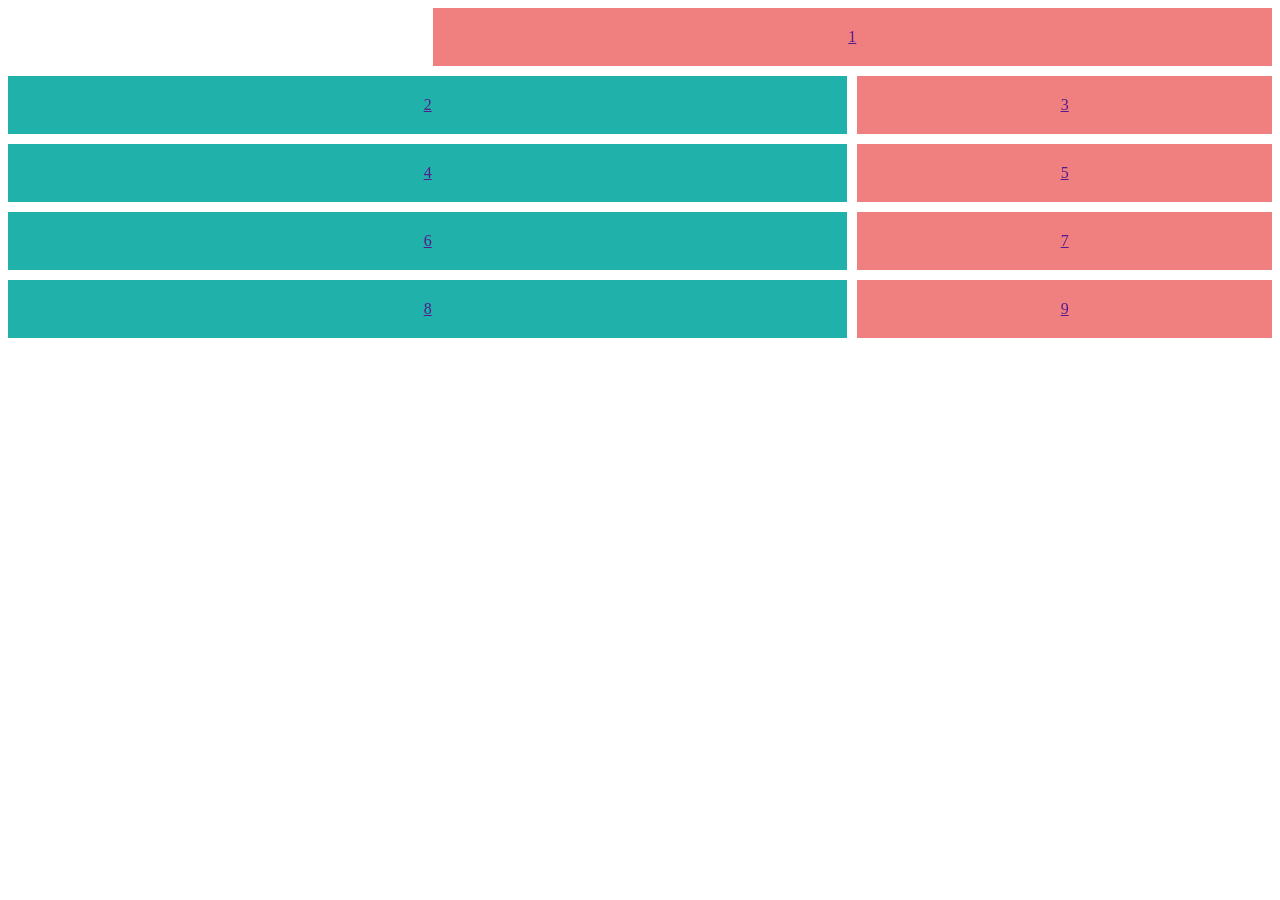
<file: css/grid.html>
<!DOCTYPE html>
<html lang="en">
<head>
    <meta charset="UTF-8">
    <meta name="viewport" content="width=device-width, initial-scale=1.0">
    <link rel="stylesheet" href="grid.css">
    <title>Document</title>
</head>
<body>
    <div class="container">
        <div class="item item-1"><a href="">1</a></div>
        <div class="item item-2"><a href="">2</a></div>
        <div class="item item-3"><a href="">3</a></div>
        <div class="item item-4"><a href="">4</a></div>
        <div class="item item-5"><a href="">5</a></div>
        <div class="item item-6"><a href="">6</a></div>
        <div class="item item-7"><a href="">7</a></div>
        <div class="item item-8"><a href="">8</a></div>
        <div class="item item-9"><a href="">9</a></div>
    </div>
</body>
</html>
</file>
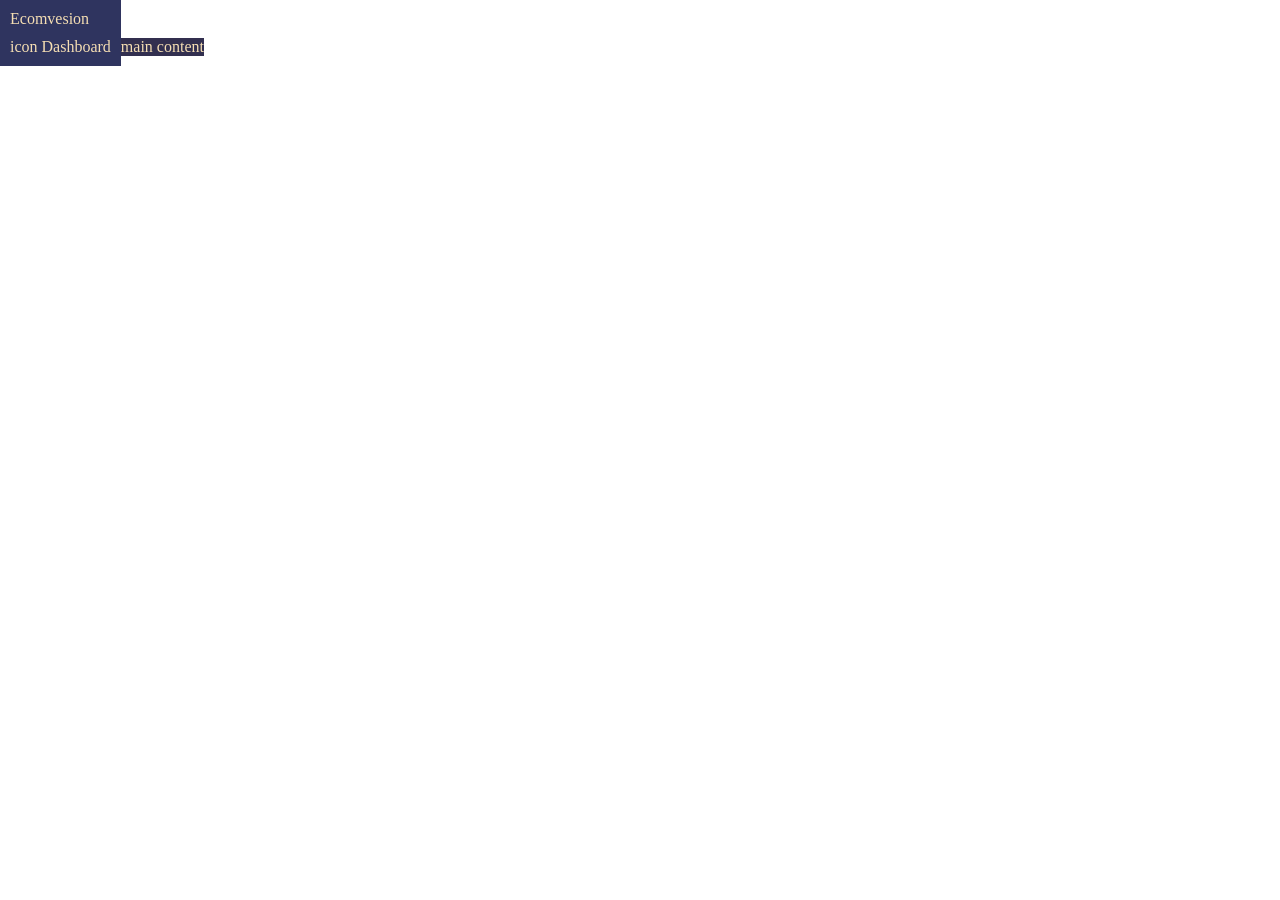
<file: css/layout.html>
<!DOCTYPE html>
<html lang="en">
<head>
    <meta charset="UTF-8">
    <meta name="viewport" content="width=device-width, initial-scale=1.0">
    <link rel="stylesheet" href="layout.css">
    <title>Document</title>
</head>
<body>
    

    <nav class="side-bar">
        <div class="logo">
            Ecomvesion
        </div>
        <div>
            <span>icon</span>
            <span>Dashboard</span>
        </div>
    </nav><main class="main-content">
        main content
    </main>
    
    
</body>
</html>
</file>
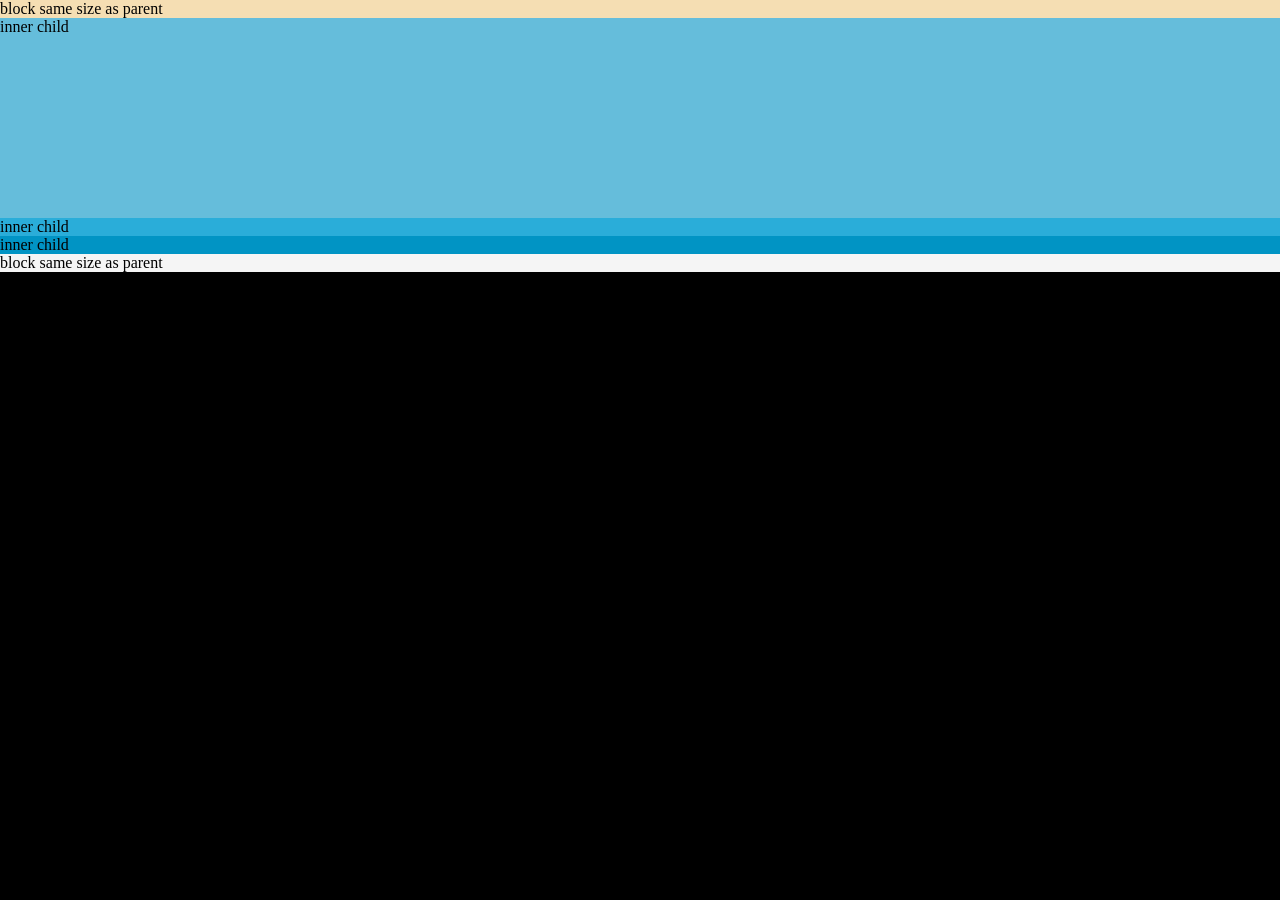
<file: css/session2.html>
<!DOCTYPE html>
<html lang="en">
<head>
    <meta charset="UTF-8">
    <meta name="viewport" content="width=device-width, initial-scale=1.0">
    <link rel="stylesheet" href="session2.css">
    <title>Document</title>
</head>
<body>
    <!-- box sizing -->
     <!-- block same size as parent -->
      <div class="parent-first">
        block same size as parent
      </div>
     <div class="block-1">
        <div class="block-2">
            inner child
        </div>
        <div class="block-3">
            inner child
        </div>
        <div class="block-4">
            inner child
        </div>
     </div>
     <div class="parent-last">
        block same size as parent
      </div>
   
     <!-- <span class="block-2">
        block 2
     </span>
     <div class="block-3">
        block 3
        <span>sayed
            <div>mohamed</div>
        </span>
        <strong>safwet</strong>
        <sup>2</sup>
        block 3
     </div>
     <span class="block-4">
        block 4 -->
     </span>
     <!-- <p>paragraph</p>
     <h1>heading</h1> -->
</body>
</html>
</file>
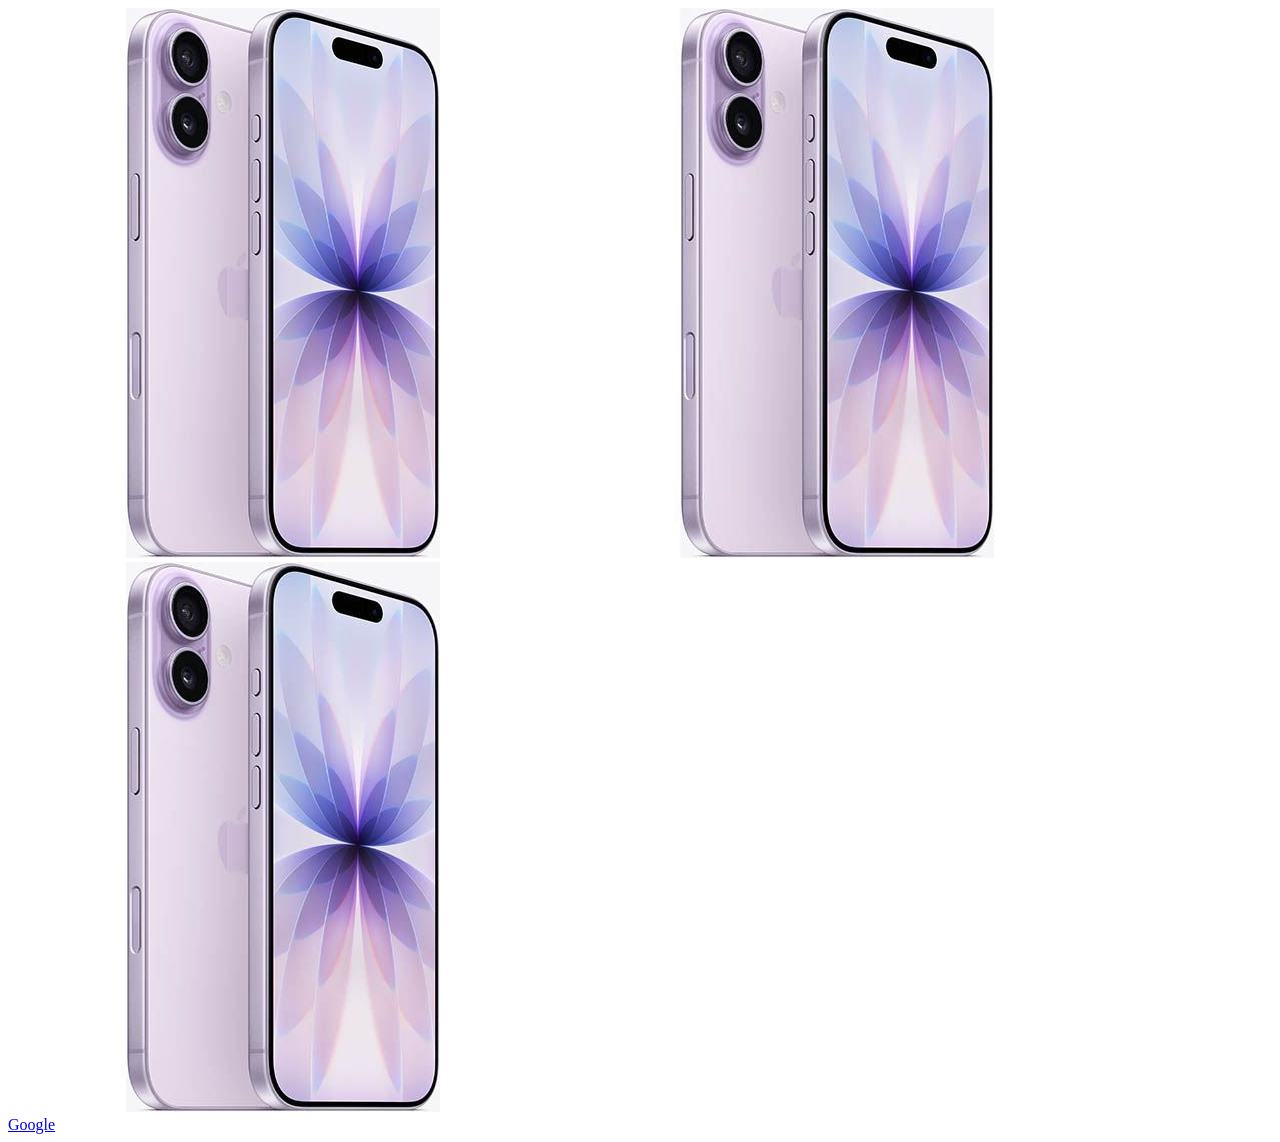
<file: javascript/dom.html>
<!DOCTYPE html>
<html lang="en">
  <head>
    <meta charset="UTF-8" />
    <meta name="viewport" content="width=device-width, initial-scale=1.0" />
    <title>Document</title>
    <style>
      .disabled {
        display: none;
        transition: color 5s ease;
      }
      .fadeAnimation {
        animation: CustomAnimation 1s ease;
      }
      /* 1s */
      /* 0 0.2s 0.4s 0.6s 0.8s 1s*/
      @keyframes CustomAnimation {
        0% {
          opacity: 0;
        }
        100% {
          opacity: 1;
        }
      }
    </style>
  </head>
  <body>
    <!-- <button>click</button>
    <ul
      id="list-1"
      class="list disabled"
      style="color: red"
      title="context menu list"
    >
      <li>option 1</li>
      <li>option 2</li>
      <li>option 3</li>
    </ul> -->

    <div>
      <img src="../images/iphone17/e.jpeg" alt="" />
      <img src="../images/iphone17/e.jpeg" alt="" />
      <img src="../images/iphone17/e.jpeg" alt="" />
    </div>
    <a class="google-link" href="https://google.com">Google</a>
    <script src="./dom.js"></script>
  </body>
</html>
</file>
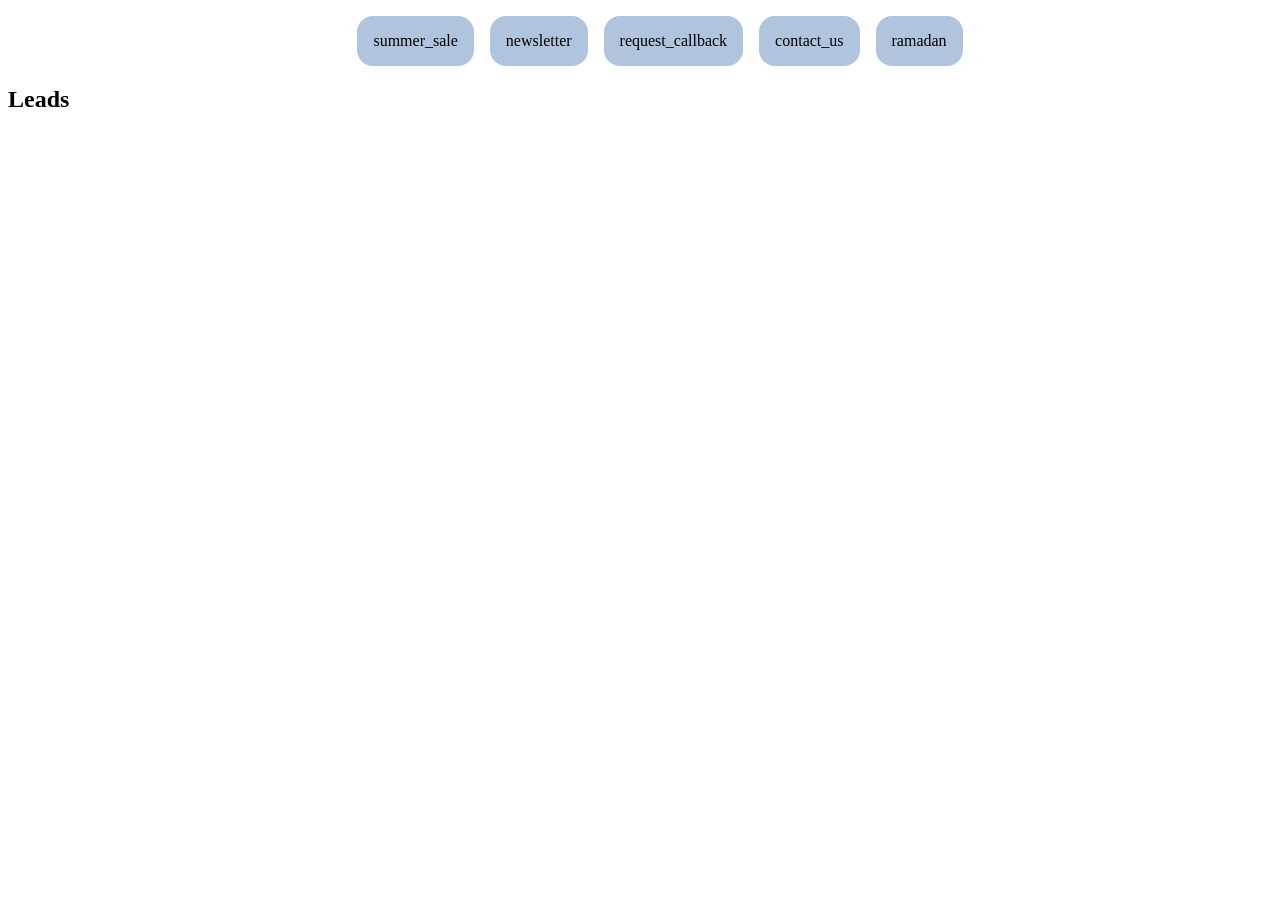
<file: javascript/functions.html>
<!DOCTYPE html>
<html lang="en">
  <head>
    <meta charset="UTF-8" />
    <meta name="viewport" content="width=device-width, initial-scale=1.0" />
    <link rel="stylesheet" href="functions.css" />
    <script src="./functions.js" defer></script>
    <title>Document</title>
  </head>
  <body>
    <ul class="campains"></ul>
    <section class="leads">
      <h1 class="lead-section-title">Leads</h1>
    </section>
  </body>
</html>
</file>
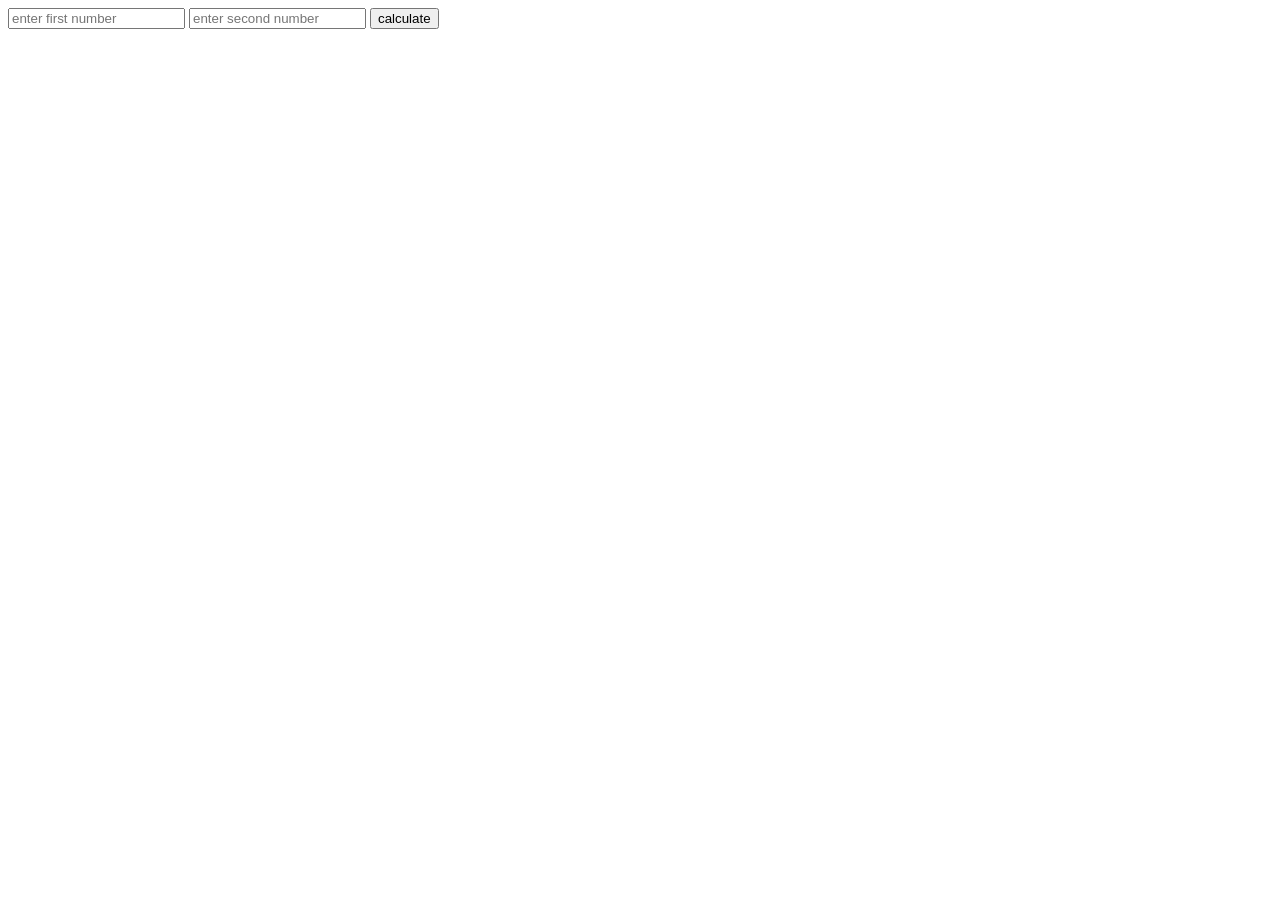
<file: javascript/session1.html>
<!DOCTYPE html>
<html lang="en">
  <head>
    <meta charset="UTF-8" />
    <meta name="viewport" content="width=device-width, initial-scale=1.0" />
    <title>Document</title>
  </head>
  <body>
    <input type="text" class="num-input" placeholder="enter first number" />
    <input type="text" class="num-input2" placeholder="enter second number" />
    <button>calculate</button>
    <div class="result"></div>
    <script src="./session1.js"></script>
  </body>
</html>
</file>
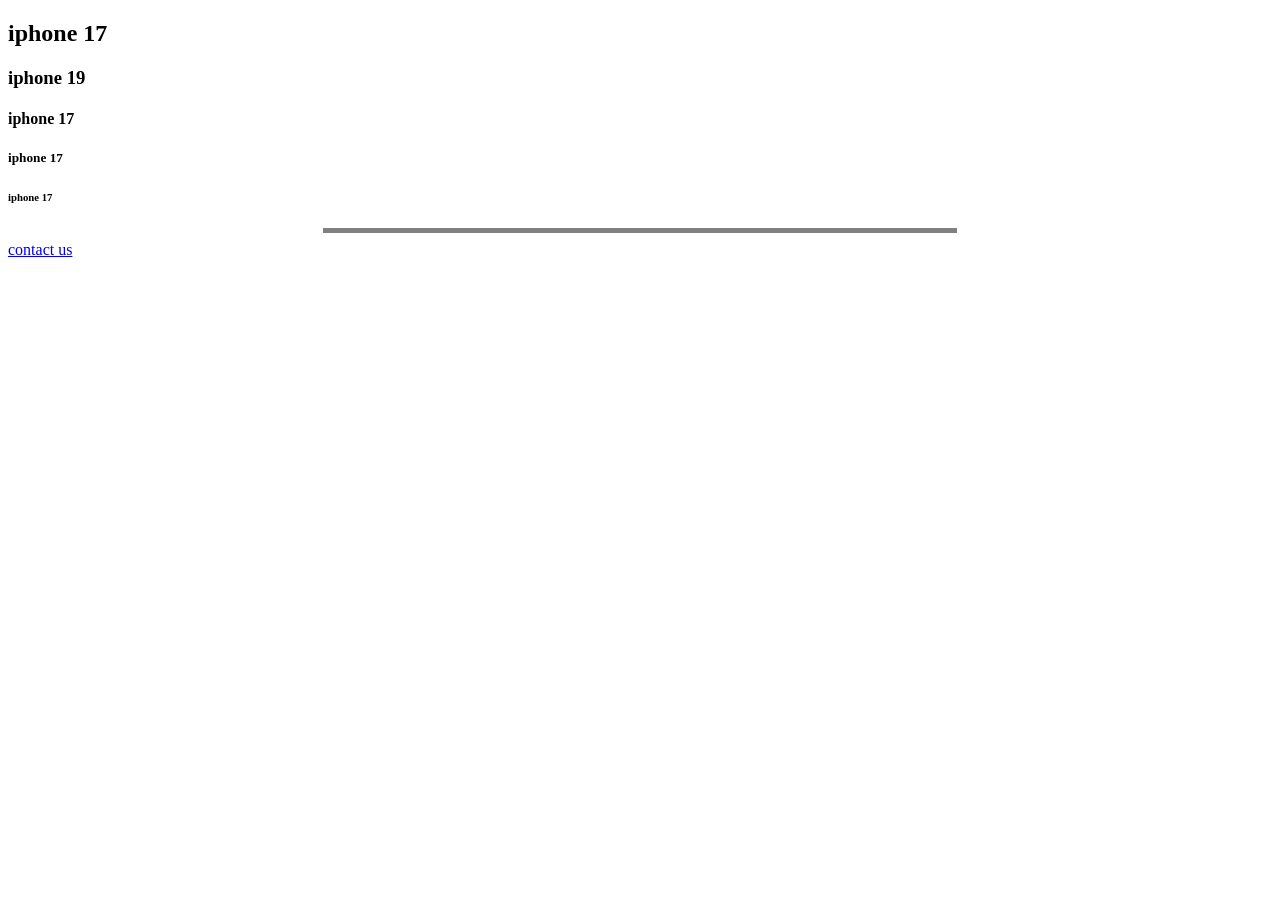
<file: src/session1.html>
<!DOCTYPE html>
<html lang="en">
<head>
    <meta charset="UTF-8">
    <meta name="viewport" content="width=device-width, initial-scale=1.0">
    <title>Document</title>
</head>
<body>
    <!-- heading tags -->
   <!--<h1>iphone 17</h1>--> 
    <h2>iphone 17</h2>
    <h3>iphone 19</h3>
   <!-- <h3>iphone 17</h3> -->
    <h4>iphone 17</h4>
    <h5>iphone 17</h5>
    <h6>iphone 17</h6>

    <hr noshade="noshade" size="5" width="50%">

    <!-- anchor tag -->
    <a href="mailto:someone@example.com" target="_blank">
        contact us
    </a>
</body>
</html>
</file>
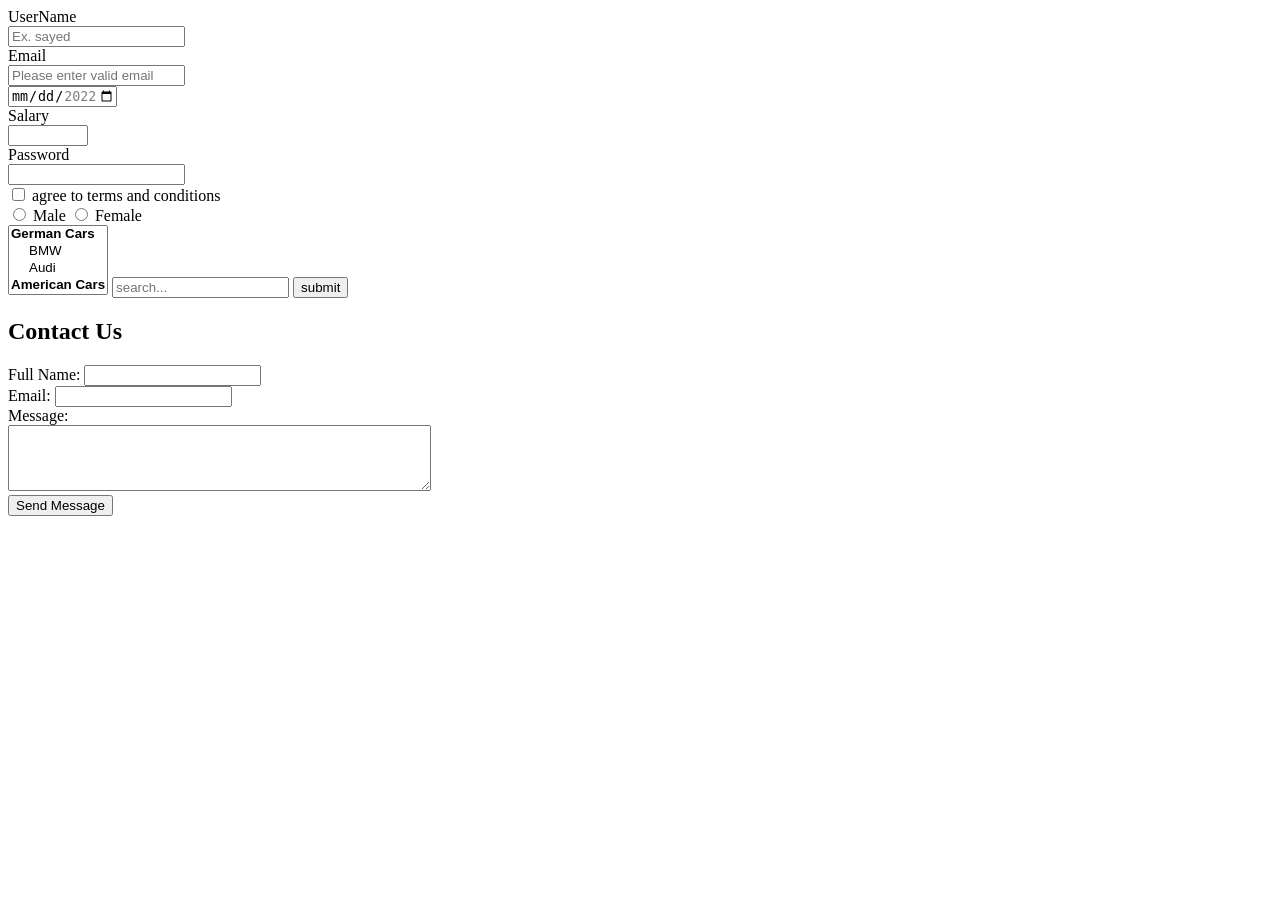
<file: src/session2.html>
<!DOCTYPE html>
<html lang="en">
<head>
    <meta charset="UTF-8">
    <meta name="viewport" content="width=device-width, initial-scale=1.0">
    <title>Document</title>
</head>
<body>
    <!-- unordered list -->
    <!-- <ol>
        <li>item 1</li>
        <li>item 2</li>
        <li>item 3</li>
    </ol> -->

    <!-- <dl>
       <dt>item 1</dt> 
       <dd>description for item 1</dd>
       <dt>item 2</dt> 
       <dd>description for item 2</dd>
    </dl> -->

    <!-- <img src="" alt=""> -->



    <!-- <table>
        <tbody>
            <tr>
                <td>1</td>
                <td>sayed</td>
                <td>sayed@gmail.com</td>
            </tr>
            <tr>
                <td>2</td>
                <td>mohamed</td>
                <td>mohamed@gmail.com</td>
            </tr>
            <tr>
                <td>3</td>
                <td>ahmed</td>
                <td>ahmed@gmail.com</td>
            </tr>
        </tbody>
        <thead>
            <tr>
                <th>ID</th>
                <th>Name</th>
                <th>Email</th>
            </tr>
        </thead>
    </table> -->



    <!-- <p title="hellos">uyalgsduyasdas</p> -->
    <!-- <div>
        sayed safwet
    </div> -->


    <!-- <div>
        <h2>Flash deals</h2>
        <img src="" alt="">
        <a href="">shop now</a>
    </div>
-->
    <!-- <p><strong>my name is</strong>: <bdo dir="ltr">سيد صفوت</bdo></p>
    <p>h<sub>2</sub>0</p>
    <p>x <sup>2</sup></p>  -->

    <!-- <p>Here is a quote from WWF's website:</p>
    <blockquote cite="http://www.worldwildlife.org/who/index.html">
    For 60 years, WWF has worked to help people and nature thrive. As the world's leading conservation organization, WWF works in nearly 100 countries. At every level, we collaborate with people around the world to develop and deliver innovative solutions that protect communities, wildlife, and the places in which they live.
    </blockquote> -->


    <!-- <p>The <abbr title="World Health Organization">WHO</abbr> was founded in 1948.</p> -->
    <!-- <p><cite>The Scream</cite> by Edvard Munch. Painted in 1893.</p> -->

    <!-- <iframe src="https://www.example.comm" width="400px" height="300px" frameborder="0">
    </iframe> -->
    <form action="https://example.com" method="post" novalidate autocomplete="off">
        <label for="username">UserName</label>
        <br>
        <input type="text" name="username" required  minlength="3" maxlength="10" placeholder="Ex. sayed" id="username">
        <br>
        <label for="email">Email</label>
        <br>
        <input type="email" name="email" placeholder="Please enter valid email" id="email">
        <br>
        <input type="date" name="date" min="2022-01-01" max="2022-12-31" >
        <br>
        <label for="salary">Salary</label>
        <br>
        <input type="number" min="1000" max="100000" name="salary" id="salary">
        <br>
        <label for="password">Password</label>
        <br>
        <input type="password" pattern="(?=.*\d)(?=.*[a-z])(?=.*[A-Z]).{8,}" name="password" id="password">
        <br>
        <input type="checkbox" name="agree" value="yes" id="agree">
        <label for="agree">agree to terms and conditions</label>
        <br>
        <input type="radio" name="gender" value="male" id="male_gender">
        <label for="male_gender">Male</label>
        <input type="radio" name="gender" value="female" id="female_gender">
        <label for="female_gender">Female</label>
        <br>
        <select name="car"  multiple>
            <optgroup label="German Cars">
                <option value="bmw">BMW</option>
                <option value="audi">Audi</option>
            </optgroup>
            <optgroup label="American Cars">
                <option value="tesla">Tesla</option>
                <option value="form">Ford</option>
            </optgroup>
            <optgroup label="Swedish Cars">
                <option value="volvo">Volvo</option>
            </optgroup>
        </select> 
        <input type="hidden" name="user_language" value="en">
        <input type="search" placeholder="search...">

        <!-- <input type="submit"> -->
        <button type="submit">submit</button>
    </form>
    
    <section>
        <h2>Contact Us</h2>
        <form action="https://example.com/contact" method="post">
            <label for="full_name">Full Name:</label>
            <input type="text" id="full_name" name="full_name" required>
            <br>
            <label for="email_contact">Email:</label>
            <input type="email" id="email_contact" name="email_contact" required>
            <br>
            <label for="message">Message:</label>
            <br>
            <textarea id="message" name="message" rows="4" cols="50" required></textarea>
            <br>
            <button type="submit">Send Message</button>
        </form>
    </section>

</body>
</html>
</file>
<file: css/grid.css>
.container {
  display: grid;
  grid-template-columns: repeat(3, 1fr);
  grid-auto-rows: minmax(20px, auto);
  gap: 10px;
  /* grid-auto-flow: dense; */
}
.item {
  background-color: lightblue;
  padding: 20px;
  text-align: center;
}
.item:nth-child(1) {
  grid-column: 2 / 4;
  /* grid-row: auto / span 2; */
}
.item:nth-child(odd) {
  background-color: lightcoral;
}
.item:nth-child(even) {
  background-color: lightseagreen;
  grid-column: auto / span 2;
}
</file>
<file: css/layout.css>
* {
  margin: 0;
  padding: 0;
  box-sizing: border-box;
}
body {
  color: wheat;
}
.side-bar,
.main-content {
  display: inline-block;
  /* height: 100vh; */
}
.side-bar {
  background: #2f345f;
  padding: 10px;
  /* width: 15%; */
}
.main-content {
  background: #322f4f;
  /* width: 85%; */
}
.logo {
  margin-bottom: 10px;
}
</file>
<file: css/session2.css>
* {
  margin: 0;
  padding: 0;
  box-sizing: border-box;
}
body {
  background: black;
}
.parent {
  background: lightcoral;
  width: 200px;
  outline: darkblue dashed 2px;
  /* overflow: hidden; */
  /* padding: 10px; */
}
.child {
  background: lightgreen;
  width: 220px;
  padding: 20px;
}
body > * {
  /* width: 100px; */
}
.block-1 {
  background: lightblue;
}
.block-2 {
  background: rgb(101, 189, 219);
  display: inline-block;
  width: 100%;
  height: 200px;
  padding: 0px;
}
.block-3 {
  background: rgb(42, 173, 217);
  display: inline-block;
  width: 100%;
}
.block-4 {
  background: rgb(1, 148, 196);
  display: inline-block;
  width: 100%;
}
.parent-first {
  background: wheat;
}
.parent-last {
  background: whitesmoke;
}
</file>
<file: javascript/functions.css>
.campains {
  list-style-type: none;
  display: flex;
  gap: 1rem;
  justify-content: center;
}

.campain {
  padding: 1rem;
  border-radius: 1rem;
  background: lightsteelblue;
}
.campain:hover {
  cursor: pointer;
  background: steelblue;
}
.leads h3 {
  text-align: center;
}
</file>
